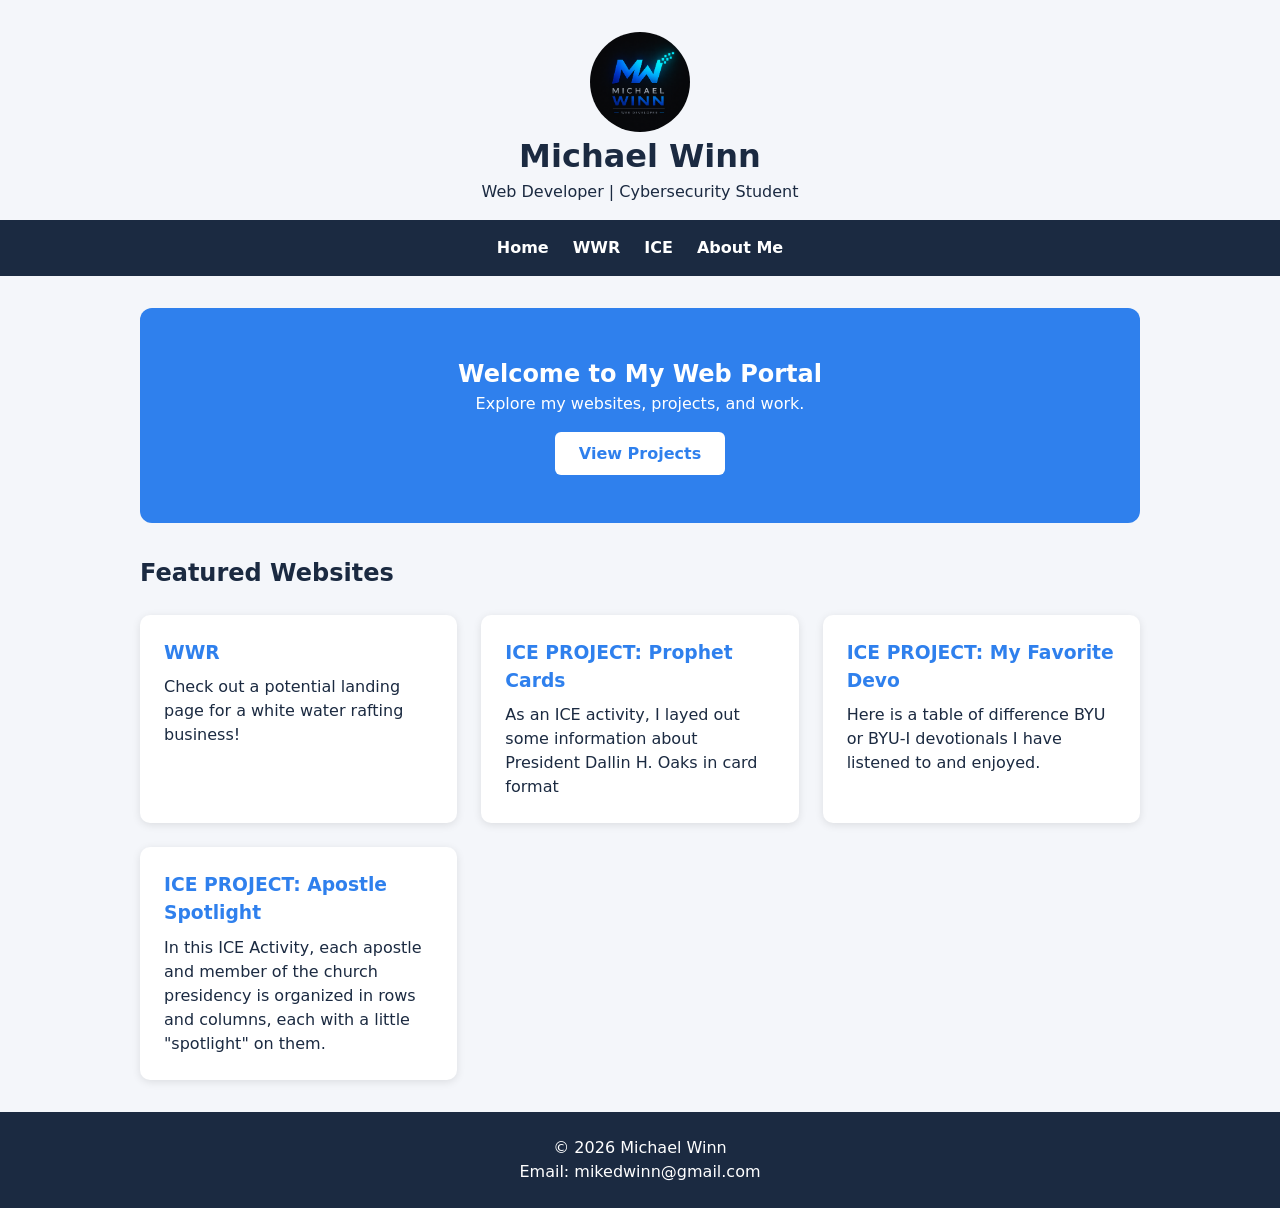
<file: PORTAL_PAGE/index.html>
<!DOCTYPE html>
<html lang="en">
<head>
    <meta charset="UTF-8">
    <meta name="viewport" content="width=device-width, initial-scale=1.0">
    <link rel="stylesheet" href="style.css">
    <title>Document</title>
</head>
<body>
    <body>
    <header>
        <img src="images/mwinn_logo.png">
        <h1>Michael Winn</h1>
        <p>Web Developer | Cybersecurity Student</p>
    </header>

    <nav>
        <a href="#">Home</a>
        <a href="C:\Users\miked\OneDrive\hackerStuff\wdd130\wwr\index.html">WWR</a>
        <a href="ice.html">ICE</a>
        <a href="aboutme.html">About Me</a>
    </nav>

    <main>
        <section id="hero">
            <h2>Welcome to My Web Portal</h2>
            <p>Explore my websites, projects, and work.</p>
            <a href="#">View Projects</a>
        </section>

        <section id="featured-projects">
            <h2>Featured Websites</h2>
            <a href="wwr/index.html">
                <div class="project-card">
                    <h3>WWR</h3>
                    <p>
                        Check out a potential landing page for a white water rafting business!
                    </p>
                </div>
            </a>
            <a href="prophet_cards/prophet_cards/oaks.html">
                <div class="project-card">
                    <h3>ICE PROJECT: Prophet Cards</h3>
                    <p>
                        As an ICE activity, I layed out some information about President Dallin H. Oaks in card format
                    </p>
                </div>
            </a>
            <a href="favorite_devo/favorite_devo/favdevo.html">
                <div class="project-card">
                    <h3>ICE PROJECT: My Favorite Devo</h3>
                    <p>
                        Here is a table of difference BYU or BYU-I devotionals I have listened to and enjoyed.
                    </p>
                </div>
            </a>
            <a href="apostle_spotlight/apostle_spotlight/apostles.html">
                <div class="project-card">
                    <h3>ICE PROJECT: Apostle Spotlight</h3>
                    <p>
                        In this ICE Activity, each apostle and member of the church presidency is organized in rows and columns, each with a little "spotlight" on them.
                    </p>
                </div>
            </a>
        </section>

    </main>

    <footer>
        <p>&copy; 2026 Michael Winn</p>
        <p>Email: mikedwinn@gmail.com</p>
    </footer>
</body>
</body>
</html>
</file>
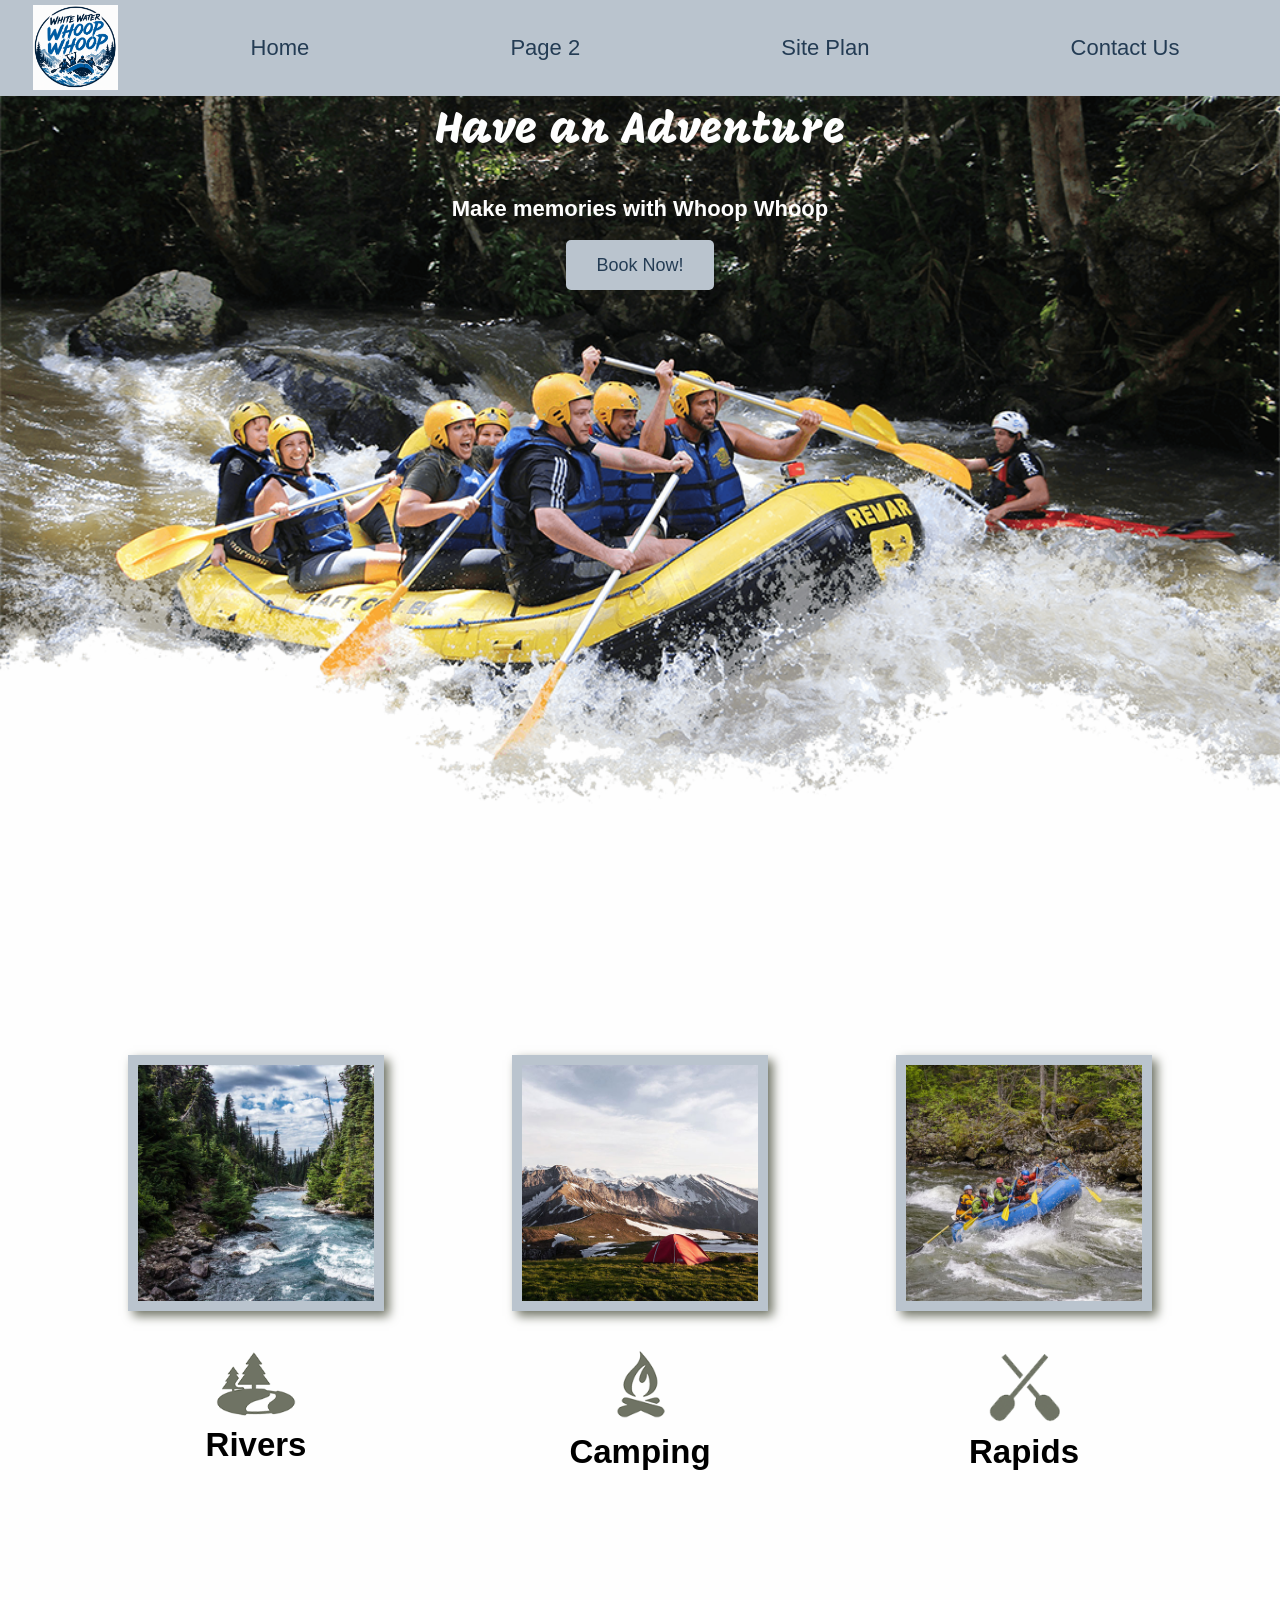
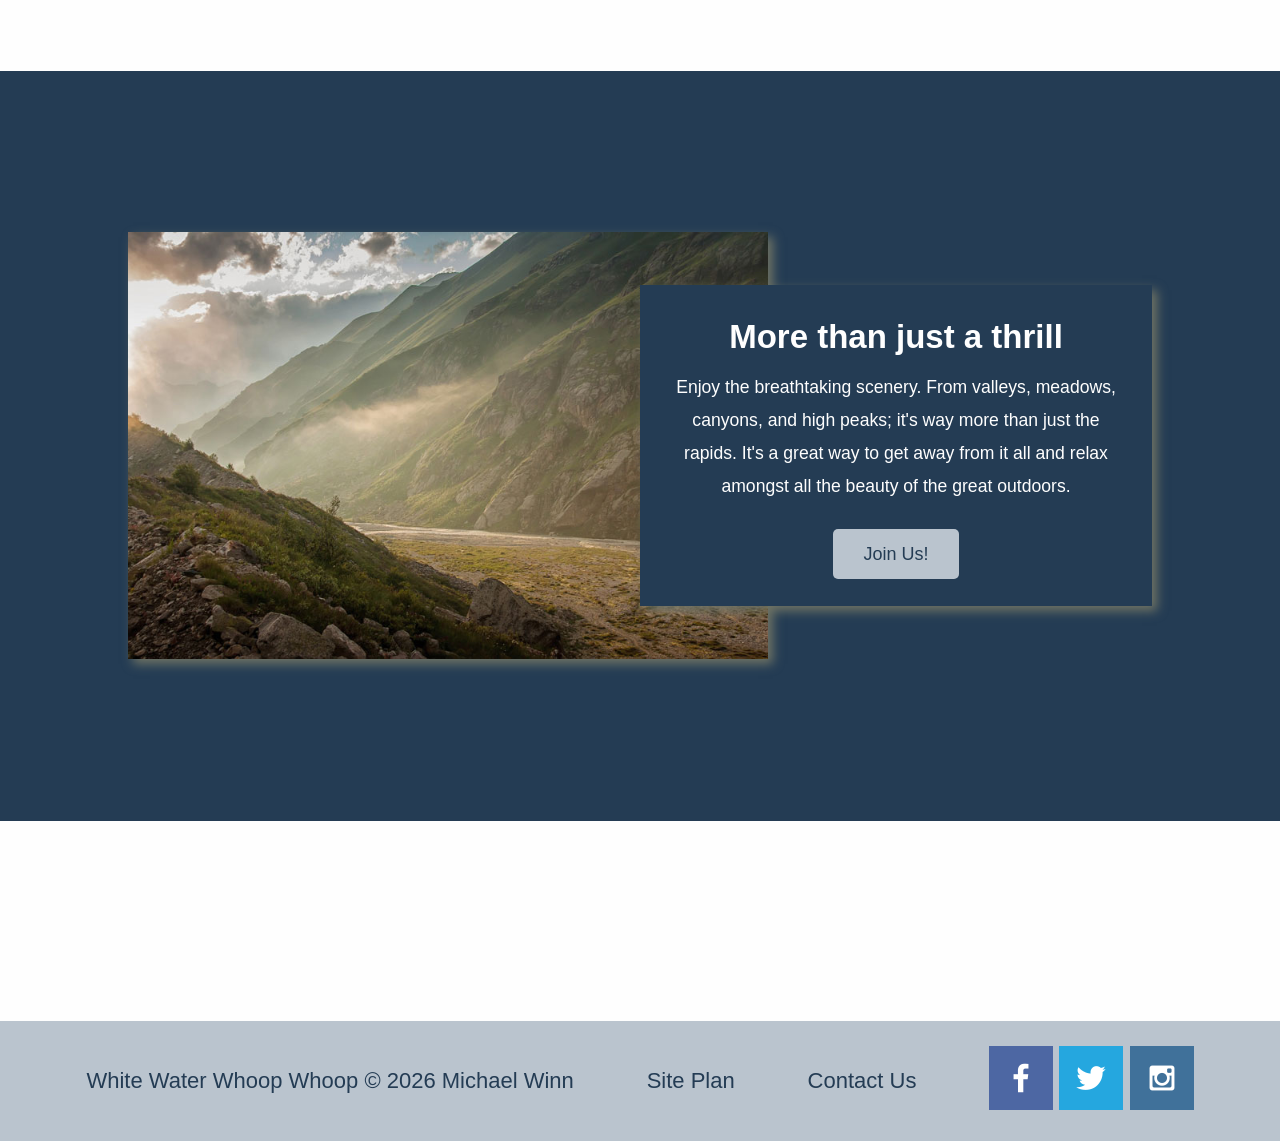
<file: wwr/index.html>
<!DOCTYPE html>
<html lang="en">
<head>
    <meta charset="UTF-8">
    <meta name="viewport" content="width=device-width, initial-scale=1.0">
    <link rel="preconnect" href="https://fonts.googleapis.com">
    <link rel="preconnect" href="https://fonts.gstatic.com" crossorigin>
    <link href="https://fonts.googleapis.com/css2?family=Mogra&display=swap" rel="stylesheet">
    <link rel="preconnect" href="https://fonts.googleapis.com">
    <link rel="preconnect" href="https://fonts.gstatic.com" crossorigin>
    <link href="https://fonts.googleapis.com/css2?family=Cantarell:ital,wght@0,400;0,700;1,400;1,700&family=Mogra&display=swap" rel="stylesheet">
    <link rel="stylesheet" href="styles/style.css">
    <title>White Water Whoop Whoop!</title>
</head>
<body>
    <div id="content">
        <header>
            <a id="logo-link" href="index.html">
                <img class="logo" src="images/whitewaterwhoopwhoop.png" alt="White Water Whoop Whoop Logo">
            </a>
            <nav>
                <a href="index.html">Home</a>
                <a href="#">Page 2</a>
                <a href="site-plan-rafting.html">Site Plan</a>
                <a href="contactus.html">Contact Us</a>
            </nav>
        </header>
        <div id="hero">
            <div id="hero-box">
                <img id="hero-img" src="images/hero.png" alt="Hero Image">
            </div>
            <section id="hero-msg">
                <h1 class="home-title">Have an Adventure</h1>
                <h4>Make memories with Whoop Whoop</h4>
                <div class="button-box">
                    <a class="book" href="contactus.html">Book Now!</a>
                </div>
            </section>
        </div>
        <main class="home-grid">
            <section class="rivers-card">
                <img class="card-image" src="images/rivers.jpg" alt="river in forest">
                <img class="icon" src="images/river_icon.png" alt="river icon">
                <h2>Rivers</h2>
            </section>
            <section class="camping-card">
                <img class="card-image" src="images/camping.jpg" alt="tent in mountains">
                <img class="icon" src="images/fire_icon.png" alt="river icon">
                <h2>Camping</h2>
            </section>
            <section class="rapids-card">
                <img class="card-image" src="images/rapids.jpg" alt="rafting boat">
                <img class="icon" src="images/oars.png" alt="river icon">
                <h2>Rapids</h2>
            </section>
            <div id="background"></div>
            <img class="mountains" src="images/mountains.jpg" alt="Misty Mountains">
            <section class="msg">
                <h2>More than just a thrill</h2>
                <p>Enjoy the breathtaking scenery. From valleys, meadows, canyons, and high peaks; it's way more than just the rapids. It's a great way to get away from it all and relax amongst all the beauty of the great outdoors. </p>
                <a class="join" href="joinus.html">Join Us!</a>
            </section>
        </main>
        <footer>
            <p>White Water Whoop Whoop &copy; 2026 Michael Winn</p>
            <p><a href="site-plan-rafting.html">Site Plan</a></p>
            <p><a href="contactus.html">Contact Us</a></p>
            <div>
                <a href="https://facebook.com" target="_blank">
                <img src="images/facebook.png" alt="fb icon">
            </a>
            <a href="https://twitter.com" target="_blank">
                <img src="images/twitter.png" alt="twitter icon">
            </a>
            <a href="https://instagram.com" target="_blank">
                <img src="images/instagram.png" alt="instagram icon">
            </a>
            </div>
        </footer>
    </div>
</body>
</html>
</file>
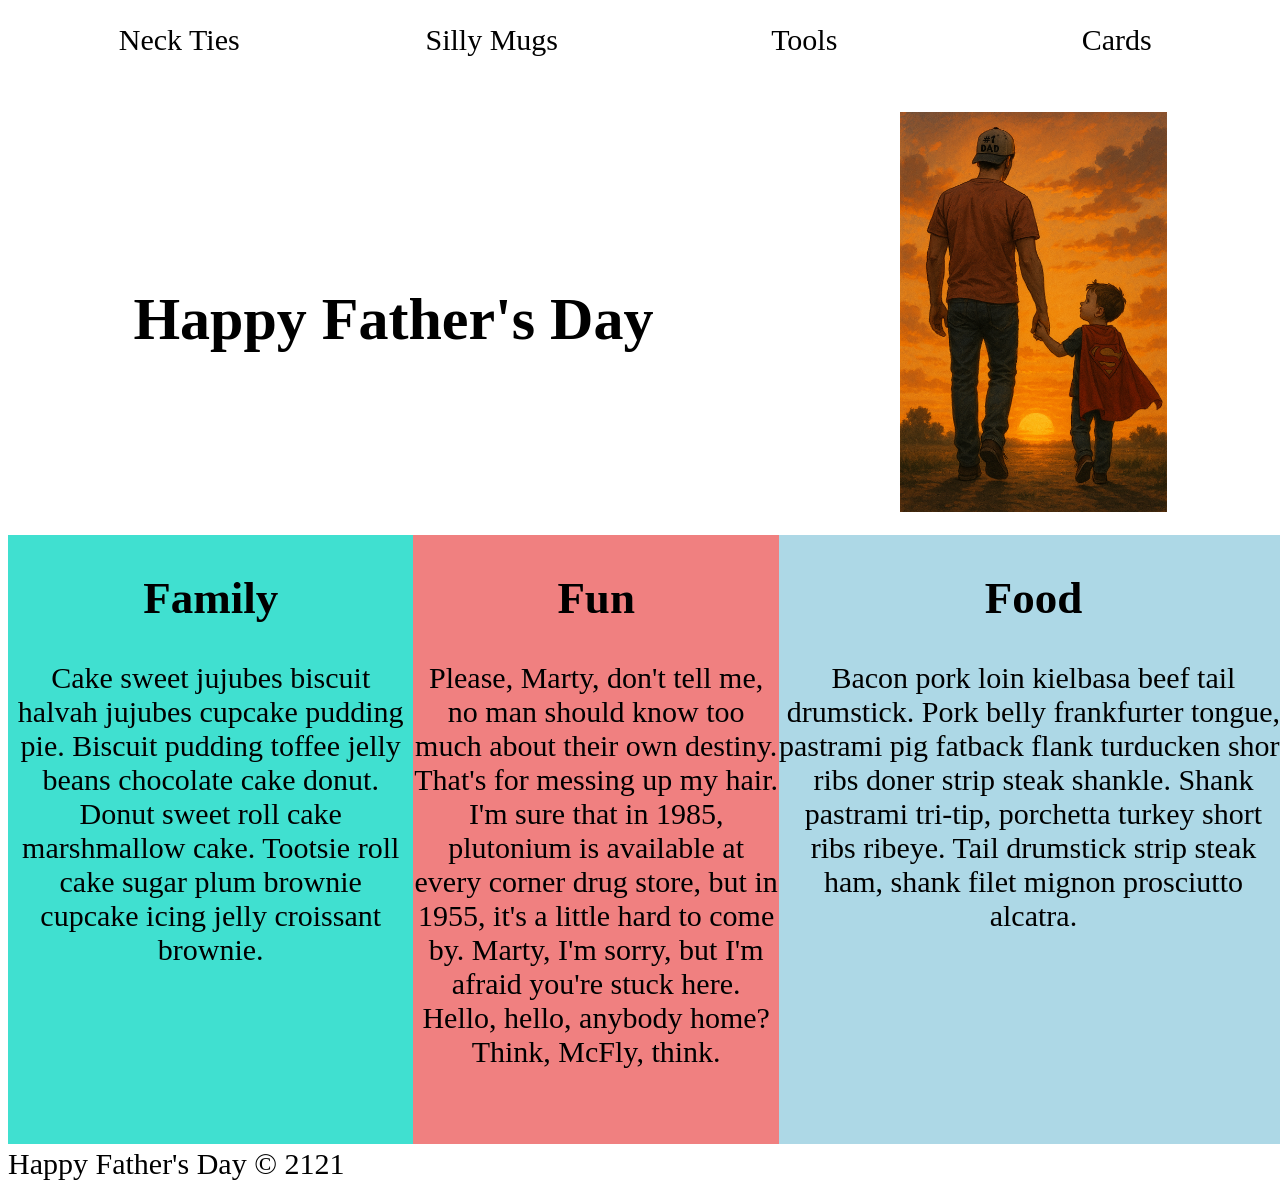
<file: ICE/fathersday/index.html>
<!DOCTYPE html>
<html lang="en">

<head>
    <meta charset="UTF-8">
    <meta name="viewport" content="width=device-width, initial-scale=1.0">
    <title>Father's Day Page</title>
    <link rel="stylesheet" href="styles/styles.css">
</head>

<body>
    <div id="wrapper">
        <header>
            <nav>
                <ul>
                    <li>Neck Ties</li>
                    <li>Silly Mugs</li>
                    <li>Tools</li>
                    <li>Cards</li>
                </ul>
            </nav>
        </header>
        <main>
            <h1>Happy Father's Day</h1>
            <img src="images/fathersday.png">
            <section>
                <h2>Food</h2>
                <p>Bacon pork loin kielbasa beef tail drumstick. Pork belly frankfurter tongue,
                     pastrami pig fatback flank turducken short ribs doner strip steak shankle.
                      Shank pastrami tri-tip, porchetta turkey short ribs ribeye. 
                      Tail drumstick strip steak ham, shank filet mignon prosciutto alcatra. </p>
            </section>
            <section>
                <h2>Family</h2>
                <p>Cake sweet jujubes biscuit halvah jujubes cupcake pudding pie. Biscuit
                    pudding toffee jelly beans chocolate cake donut. Donut sweet roll cake
                    marshmallow cake. Tootsie roll cake sugar plum brownie cupcake icing
                    jelly croissant brownie.</p>
            </section>
            <section>
                <h2>Fun</h2>
                <p>Please, Marty, don't tell me, no man should know too much about their own
                     destiny. That's for messing up my hair. I'm sure that in 1985, 
                     plutonium is available at every corner drug store, but in 1955, 
                     it's a little hard to come by. Marty, I'm sorry, but I'm afraid 
                     you're stuck here. Hello, hello, anybody home? Think, McFly, think. 
                     </p>
            </section>
        </main>
        <footer>
            Happy Father's Day &copy; 2121
        </footer>
    </div>
</body>

</html>
</file>
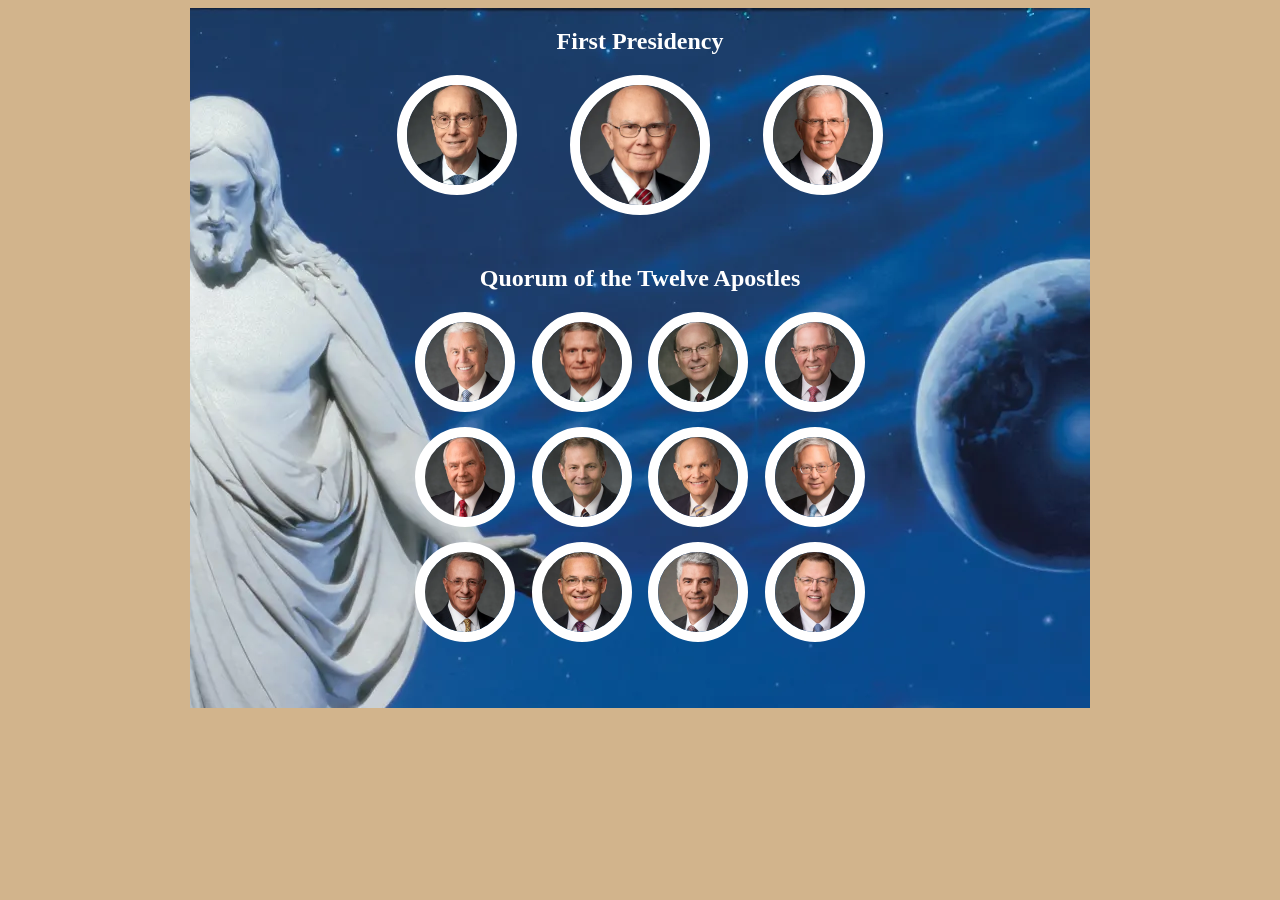
<file: ICE/apostle_spotlight/apostle_spotlight/apostles.html>
<!DOCTYPE html>
<html lang="en">
<head>
    <meta charset="UTF-8">
    <meta name="viewport" content="width=device-width, initial-scale=1.0">
    <title>Apostles Spotlights</title>
    <style>
        body {
            background-color: tan;
            text-align: center;
        }
        h1, h2 {
            color: white;
        }
        #square {
            height: 700px;
            width: 900px;
            margin: 0 auto;
            display: flex;
            flex-direction: column;
            align-items: center;
            background-image: url("images/christus.webp");
            background-repeat: no-repeat;
            background-position-x: -500px;
        }
        #first-pres {
            display: flex;
            flex-direction: column;
            width: 60%;
        }
        #pres-pics {
            display: flex;
            flex-direction: row;
            justify-content: space-around;
            width: 100%
        }
        #quorum {
            display: flex;
            flex-direction: column;
            width: 50%;
            margin-top: 30px;
        }
        #quorum-pics {
            display: flex;
            flex-direction: row;
            flex-wrap: wrap;
            justify-content: space-between;
            align-items: center;
            gap: 15px;
        }
        #oaks {
            height: 120px;
            width: 120px;
        }
        .spotlight {
            border: 10px solid white;
            border-radius: 50%;
            width: 80px;
            height: 80px;
            overflow: hidden;
        }
        .pres {
            height: 100px;
            width: 100px;
        }
        .spotlight img {
            width: 100%;
            height: 100%;
            object-fit: cover;
        }
    </style>
</head>
<body>
    <div id="square">
        <section id="first-pres">
            <h1>First Presidency</h1>
            <div id="pres-pics">
                <div class="spotlight pres">
                    <img src="images/eyring.webp" alt="eyring">
                </div>
                <div class="spotlight pres" id="oaks">
                    <img src="images/oaks.webp" alt="oaks">
                </div>
                <div class="spotlight pres">
                    <img src="images/christofferson.webp" alt="christofferson">
                </div>
            </div>
        </section>
        <section id="quorum">
            <h2>Quorum of the Twelve Apostles</h2>
            <div id="quorum-pics">
                <div class="spotlight">
                    <img src="images/uchtdorf.webp" alt="uchtdorf">
                </div>
                <div class="spotlight">
                    <img src="images/bednar.webp" alt="bednar">
                </div>
                <div class="spotlight">
                    <img src="images/cook.webp" alt="cook">
                </div>
                <div class="spotlight">
                    <img src="images/anderson.webp" alt="uchtdorf">
                </div>
                <div class="spotlight">
                    <img src="images/rasband.webp" alt="uchtdorf">
                </div>
                <div class="spotlight">
                    <img src="images/stevenson.webp" alt="uchtdorf">
                </div>
                <div class="spotlight">
                    <img src="images/renlund.webp" alt="uchtdorf">
                </div>
                <div class="spotlight">
                    <img src="images/gong.webp" alt="uchtdorf">
                </div>
                <div class="spotlight">
                    <img src="images/soares.webp" alt="uchtdorf">
                </div>
                <div class="spotlight">
                    <img src="images/kearon.webp" alt="uchtdorf">
                </div>
                <div class="spotlight">
                    <img src="images/causse.webp" alt="uchtdorf">
                </div>
                <div class="spotlight">
                    <img src="images/gilbert.webp" alt="uchtdorf">
                </div>
            </div>
        </section>
    </div>
</body>
</html>
</file>
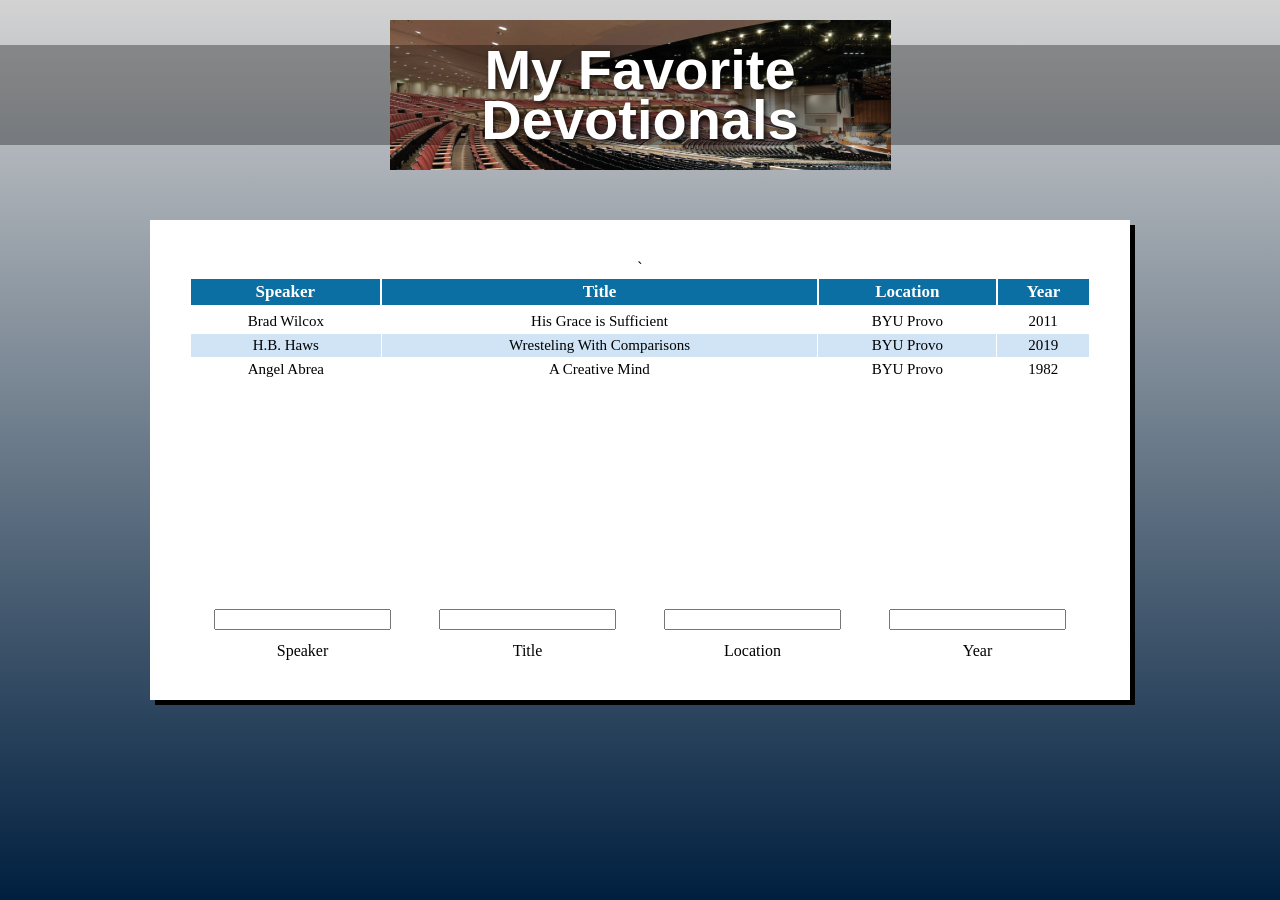
<file: ICE/favorite_devo/favorite_devo/favdevo.html>
<!DOCTYPE html>
<html lang="en">
<head>
  <meta charset="UTF-8" />
  <meta name="viewport" content="width=device-width, initial-scale=1.0"/>
  <title>My Favorite Devotionals</title>
  <link rel="stylesheet" href="styles/styles.css" />
</head>
<body>
  <div class="container">
    <header class="header">
      <div class="header-image">
        <h1>My Favorite<br>Devotionals</h1>
      </div>
    </header>
    <main>
      <div class="content-box">
        <table class="paleBlueRows">
          <thead>
            <tr>
              <th>Speaker</th>
              <th>Title</th>
              <th>Location</th>
              <th>Year</th>
            </tr>
          </thead>
            <tbody>
            <tr>
              `<td>Brad Wilcox</td><td>His Grace is Sufficient</td><td>BYU Provo</td><td>2011</td>
            </tr>
            <tr>
              <td>H.B. Haws</td><td>Wresteling With Comparisons</td><td>BYU Provo</td><td>2019</td>
            </tr>
            <tr>
              <td>Angel Abrea</td><td>A Creative Mind</td><td>BYU Provo</td><td>1982</td>
            </tr>
            </tbody>
          </tr>
        </table>

        <form id="the-form">
          <div>
            <input class="input-box"><br>
            <label>Speaker</label>
          </div>
          <div>
            <input class="input-box"><br>
            <label>Title</label>
          </div>
          <div>
            <input class="input-box"><br>
            <label>Location</label>
          </div>
          <div>
            <input class="input-box"><br>
            <label>Year</label>
          </div>
        </form>
      </div>
    </main>
  </div>
</body>
</html>
</file>
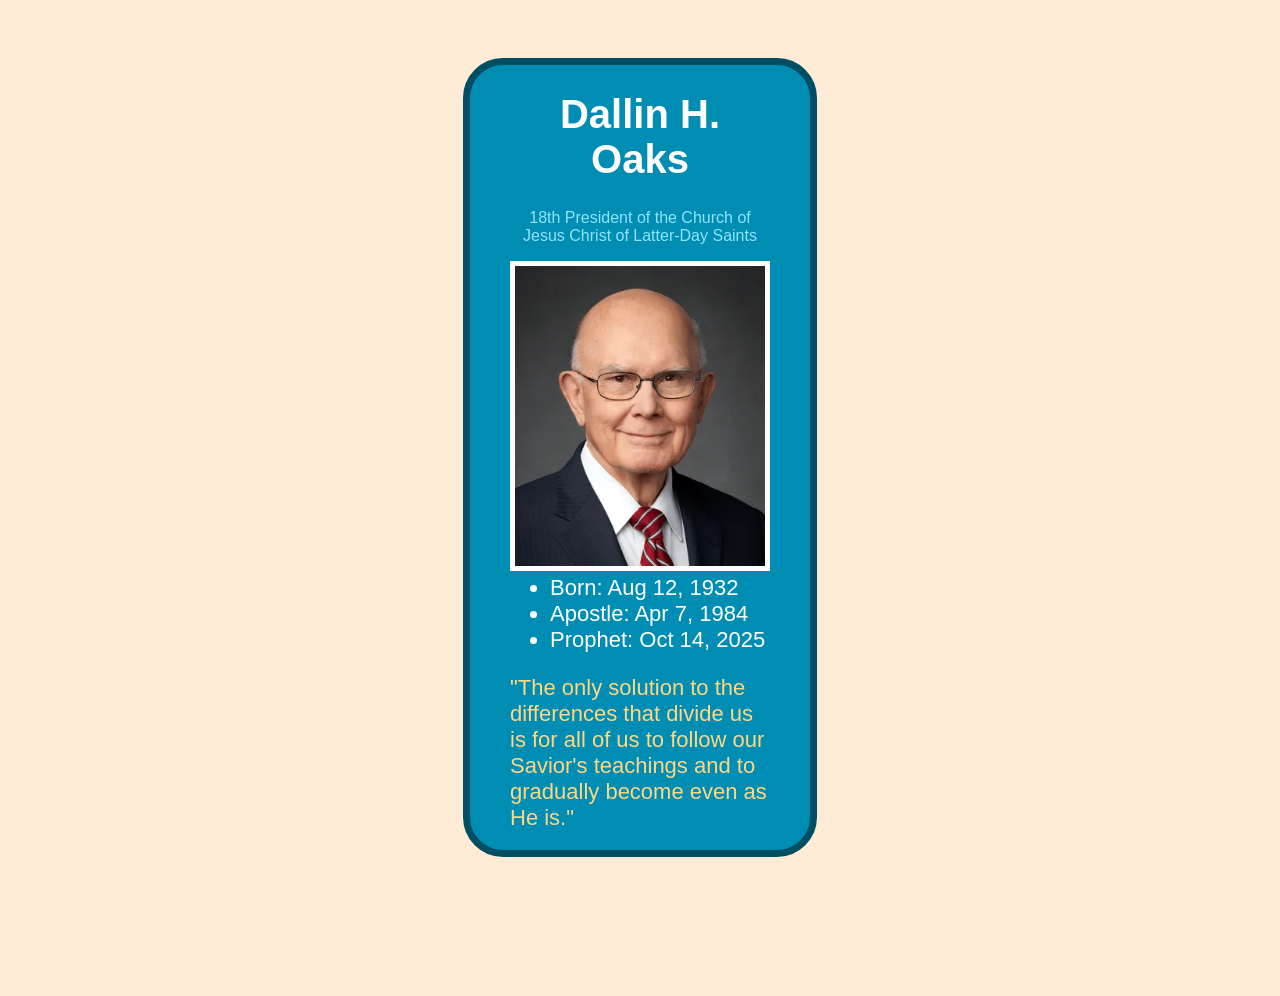
<file: ICE/prophet_cards/prophet_cards/oaks.html>
<!DOCTYPE html>
<html lang="en">
<head>
    <meta charset="UTF-8">
    <meta name="viewport" content="width=device-width, initial-scale=1.0">
    <title>Dallin H. Oaks</title>
    <style>
        #card {
            height: 75%;
            justify-items: center;
            grid-column: 2 / 3;
            background: #008DB4;
            border: 7px solid #004E63;
            border-radius: 40px;
            margin: 50px;
            padding-top: 0px;
            padding-left: 40px;
            padding-right: 40px;
            padding-bottom: 50px;

        }
        #img-oaks {
            border: 5px solid #FEFEFE;
            font-family: 'Hel';
            height: 300px;
            margin-bottom: 0;
        }
        #quote {
            font-family: 'Brush Script MT', sans-serif;
            font-size: 22px;
            color: #FFD783;
            margin-bottom: 50px;
        }
        body {
            display: grid;
            grid-template-columns: 1fr 1fr 1fr;
            background: #FFECD7;
            font-weight: 15px;
        }
        h1 {
            font-family: Helvetica, sans-serif;
            font-size: 2.5em;
            color: #FEFEFE;
            text-align: center;
        }
        a {
            text-decoration: none;
        }
        a p {
            font-family: Helvetica, sans-serif;
            font-weight: 0.5em;
            color: #91E4FB;
            text-align: center;
        }
        ul {
            margin-top: 0;
            display: flex;
            flex-direction: column;
            align-items: flex-start;
            font-family: Arial, Helvetica, sans-serif;
            font-size: 22px;
            color: #FEFEFE;
        }
    </style>
</head>
<body>
    <div id="card">
        <h1>Dallin H. Oaks</h1>
        <a href="churchofjesuschrist.org"><p>18th President of the Church of Jesus Christ of Latter-Day Saints</p></a>

        <section id="prophet-box">
            <img id="img-oaks" src="images/oaks.webp" alt="President Oaks">
            <ul>
                <li>Born: Aug 12, 1932</li>
                <li>Apostle: Apr 7, 1984</li>
                <li>Prophet: Oct 14, 2025</li>
            </ul>

        </section>

        <p id="quote">"The only solution to the differences that divide us is for all of us to follow our Savior's teachings and to gradually become even as He is."</p>
    </div>
</body>
</html>
</file>
<file: PORTAL_PAGE/style.css>
:root {
    --bg: #f4f6fa;
    --dark: #1b2a41;
    --accent: #2f80ed;
    --card: #fff;
}

* {
    box-sizing: border-box;
    margin: 0;
}

body {
    min-height: 100vh;
    display: flex;
    flex-direction: column;
    font-family: system-ui, sans-serif;
    background: var(--bg);
    color: var(--dark);
    line-height: 1.5;
}

a {
    color: inherit;
    text-decoration: none;
}

/* Header */
header {
    display: flex;
    flex-direction: column;
    align-items: center;
    padding: 2rem 1rem 1rem;
    text-align: center;
}

header img {
    width: 100px;
    height: 100px;
    border-radius: 50%;
    object-fit: cover;
}

/* Nav */
nav {
    display: flex;
    justify-content: center;
    flex-wrap: wrap;
    gap: 1.5rem;
    padding: 1rem;
    background: var(--dark);
}

nav a {
    color: #fff;
    font-weight: 600;
}

nav a:hover {
    color: var(--accent);
}

/* Main */
main {
    flex: 1;
    width: min(100% - 2rem, 1000px);
    margin: 0 auto;
    padding: 2rem 0;
}

#hero {
    padding: 3rem 1rem;
    margin-bottom: 2rem;
    text-align: center;
    color: #fff;
    background: var(--accent);
    border-radius: 12px;
}

#hero a {
    display: inline-block;
    margin-top: 1rem;
    padding: 0.6rem 1.5rem;
    background: #fff;
    color: var(--accent);
    font-weight: 600;
    border-radius: 6px;
}

/* Project cards */
#featured-projects {
    display: grid;
    grid-template-columns: repeat(auto-fit, minmax(250px, 1fr));
    gap: 1.5rem;
}

#featured-projects h2 {
    grid-column: 1 / -1;
}

.project-card {
    height: 100%;
    padding: 1.5rem;
    background: var(--card);
    border-radius: 10px;
    box-shadow: 0 2px 8px rgb(0 0 0 / 0.1);
    transition: transform 0.2s;
}

.project-card:hover {
    transform: translateY(-4px);
}

.project-card h3 {
    margin-bottom: 0.5rem;
    color: var(--accent);
}

/* Footer */
footer {
    padding: 1.5rem;
    text-align: center;
    background: var(--dark);
    color: #fff;
}
</file>
<file: wwr/styles/style.css>
@import url('https://fonts.googleapis.com/css2?family=IM+Fell+French+Canon&family=Lato:ital,wght@0,400;0,700;1,400&display=swap');

:root {
  /* change the values below to your colors from your palette */
  --secondary-color: #005CA3   ;
  --primary-color: #243C54 ;
  --accent1-color: #BAC4CE;
  --accent2-color: #FEFEFE;

  /* change the values below to your chosen font(s) */
  --paragraph-font: "Cantarell", sans-serif;
  --heading-font: "Mogra", system-ui;

  /* these colors below should be chosen from among your palette colors above */
  --headline-color-on-white: #243C54;  /* headlines on a white background */ 
  --headline-color-on-color: #FEFEFE; /* headlines on a colored background */ 
  --paragraph-color-on-white: #005CA3; /* paragraph text on a white background */ 
  --paragraph-color-on-color: #FEFEFE; /* paragraph text on a colored background */ 
  --paragraph-background-color: #243C54  ;
  --nav-link-color: #243C54;
  --nav-background-color: #BAC4CE;
  --nav-hover-link-color: #FEFEFE;
  --nav-hover-background-color: #243C54;
}


#content {
    width: 100%;
    max-width: 1600px;
    margin: 0 auto;
    font-size: 22px;
}

#background {
    height: 750px;
    grid-column: 1 / 11;
    grid-row: 4 / 9;
    background-color: var(--paragraph-background-color);
}

#hero {
    display: grid;
    grid-template-columns: 1fr 3fr 1fr;
    margin-top: -100px;
}

#hero h1, #hero h4 {
    text-align: center;
    color: #FEFEFE;
}

#hero section {
    grid-column: 2/3;
    grid-row: 1/2;
    margin-top: 100px;
}

#hero-box {
    grid-column: 1 / 4;
    grid-row: 1 / 2;
    z-index: -1;
}

#hero-img {
    width: 100%;
}

#logo-link {
    padding-top: 5px;
    justify-self: center;
    align-self: center;
}

.logo {
    height: 85px;
}

.icon {
    padding-top: 30px;
    width: 80px;
}

.home-title {
    margin-top: 10px;
    font-family: var(--heading-font);
    font-weight: 100;
    color: var(--headline-color-on-white);
    font-size: 2em;
}

.msg {
    padding: 35px;
    grid-column: 6 / 10;
    grid-row: 6 / 7;
    background-color: var(--paragraph-background-color);
    line-height: 1.5em;
    box-shadow: 5px 5px 10px #6f7364
}

.msg h2 {
    color: var(--headline-color-on-color);
}

.msg p {
    padding-bottom: 15px;
    color: var(--paragraph-color-on-color);
    font-size: .8em;
}

.button-box {
    text-align: center;
}

.book, .join {
    margin-top: 50px;
    padding: 15px 30px;
    border-radius: 5px;
    background-color: var(--nav-background-color);
    color: var(--nav-link-color);
    text-decoration: none;
    font-size: 18px;
}

.book:hover, .join:hover {
    background-color: var(--nav-hover-background-color);
    color: var(--nav-hover-link-color);
}

.rivers-card, .camping-card, .rapids-card {
    margin: 200px 0px;
}

.rivers-card {
    grid-column: 2 / 4;
    grid-row: 1 / 2;
}

.camping-card {
    grid-column: 5 / 7;
    grid-row: 1 / 2;
}

.rapids-card {
    grid-column: 8/10;
    grid-row: 1/ 2;
}

.card-image {
    border: 10px solid var(--accent1-color);
    width: 100%;
    transition: transform .5s;
    box-shadow: 5px 5px 10px #6f7364;
}

.card-image:hover {
    opacity: .6;
    transform: scale(1.1);
}

.mountains {
    width: 100%;
    grid-column: 2 / 7;
    grid-row: 5 / 8;
    box-shadow: 5px 5px 10px #6f7364
}

body {
    background-color: #fcfbfb;
    font-family: Raleway, Arial, sans-serif;
    font-size: 22px;
    margin: 0;
    padding: 0;
}

nav {
    display: flex;
    justify-content: space-around;
}

nav a {
    padding: 35px;
    height: max-content;
    color: var(--nav-link-color);
    text-decoration: none;
}

nav a:hover {
    background-color: var(--nav-hover-background-color);
    color: var(--nav-hover-link-color);
}

main {
    display: grid;
    grid-template-columns: repeat(10, 1fr);
}

main section {
    text-align: center;
}

main section img {
    box-sizing: border-box;
}

body {
    background-color: var(--accent2-color);
}

header {
    display: grid;
    grid-template-columns: 150px auto;
    background-color: var(--nav-background-color);
}

footer {
    margin-top: 200px;
    padding: 25px 50px;
    display: flex;
    justify-content: space-around;
    align-items: center;
    background-color: var(--nav-background-color);
    color: var(--primary-color);
}

footer a {
    color: var(--primary-color);
    text-decoration: none;
}

footer .social img {
    padding: 35px;
}

footer a:hover {
    color: var(--paragraph-color-on-color);
    text-decoration: underline;
}

h2 {
    margin: 0;
}

h4 {
    color: var(--headline-color-on-white);
}




@media screen and (max-width: 900px) {
    #hero, .home-grid {
        display: block;
        height: auto;
    }
    nav, footer {
        flex-direction: column;
    }
    nav a {
        display: block;
        padding: 15px;
    }
    #hero {
        margin-top: 0;
    }
    #hero-msg {
        margin-top: 0;
    }
    #hero-msg h4 {
        display: none;
    }
    #hero-msg h1 {
        color: #6f7364;
    }
    .home-title {
        font-size: 25px;
    }
    .rivers-card, .camping-card, .rapids-card { 
        margin: 50px auto;
        width: 60%;
    }
    #background {
        display: none;
    }
    .mountains, .msg {
        width: 80%;
        display: block;
        margin: 0 auto;
    }
    footer {
        margin-top: 25px;
    }
}
</file>
<file: ICE/fathersday/styles/styles.css>
body {
    width: 100%;
    font-size: 30px;
}


nav ul {
    display: flex;
    flex-direction: row;
    justify-content: space-around;
    list-style-type: none;
    padding: 15px;
    margin: 0;
    margin-bottom: 40px;
}

main {
    display: grid;
    grid-template-columns: auto auto auto;
    justify-content: center;
    align-items: center;

}


section {
    text-align: center;
    margin-top: 45px;
}

img {

    z-index: -1;
    height: 400px;
    grid-row: 1;
    grid-column: 3;
    justify-self: center;
}

h1 {
    margin-bottom: 25px;
    grid-row: 1;
    grid-column: 1 / 3;
    justify-self: center;
    text-align: center;
}

nav li {
    flex: 1;
    text-align: center;
}

li:hover {
    color: white;
    background-color: burlywood;
}

section {
    width: 100%;
    height: 100%;
}

section:first-of-type { /* Food */
    grid-row: 2;
    grid-column: 3;
    background-color: lightblue;
}

section:nth-of-type(2) { /* Family */
    grid-row: 2;
    grid-column: 1;
    background-color: turquoise;
}

section:nth-of-type(3) { /* Fun */
    grid-row: 2;
    grid-column: 2;
    background-color: lightcoral;
}

footer {
    margin-top: 25px;
    
}
</file>
<file: ICE/favorite_devo/favorite_devo/styles/styles.css>
body {
  margin: 0;
  height: 100%;
  font-family: Arial, sans-serif;
  background: linear-gradient(to bottom, #d3d3d3, #001f3f);
  background-repeat: no-repeat; /* Just in case */
  background-attachment: fixed;
}

.container {
  text-align: center;
}

.header {
  padding: 20px 0;
}

.header-image {
  background-image: url('../images/icenter.png'); /* Replace with your image */
  background-repeat: no-repeat;
  background-position: center;
  height: 150px;
  display: flex;
  flex-direction: column;
  justify-content: center;
  color: white;

}

.header-image h1 {
  margin: 0;
  line-height: 0.9;
    font-size: 3.5em;
  font-weight: bold;
  text-shadow: 2px 2px 4px rgba(0, 0, 0, 0.7);
  background: #00000055;
}

.content-box {
  background-color: white;
  margin: 30px auto;
  width: 90%;
  max-width: 900px;
  padding: 40px;
  box-shadow: 5px 5px 0px black;
  min-height: 400px;
  display: flex;
  flex-direction: column;
}

table.paleBlueRows {
  font-family: "Times New Roman", Times, serif;
  border: 0px solid #FFFFFF;
  width: 100%;
  height: 80%;
  text-align: center;
  border-collapse: collapse;
}
table.paleBlueRows td, table.paleBlueRows th {
  border: 1px solid #FFFFFF;
  padding: 3px 2px;
}
table.paleBlueRows tbody td {
  font-size: 15px;
}
table.paleBlueRows tr:nth-child(even) {
  background: #D0E4F5;
}
table.paleBlueRows thead {
  background: #0B6FA4;
  border-bottom: 5px solid #FFFFFF;
}
table.paleBlueRows thead th {
  font-size: 17px;
  font-weight: bold;
  color: #FFFFFF;
  text-align: center;
  border-left: 2px solid #FFFFFF;
}
table.paleBlueRows thead th:first-child {
  border-left: none;
}

table.paleBlueRows tfoot td {
  font-size: 14px;
}

#the-form {
  margin-top: 100px;
  display: flex;
  flex-direction: row;
  justify-content: space-around;
  margin-top: auto;
  font-family: "Times New Roman", Times, serif;
}

.input-box {
  margin-bottom: 12px;
}
</file>
